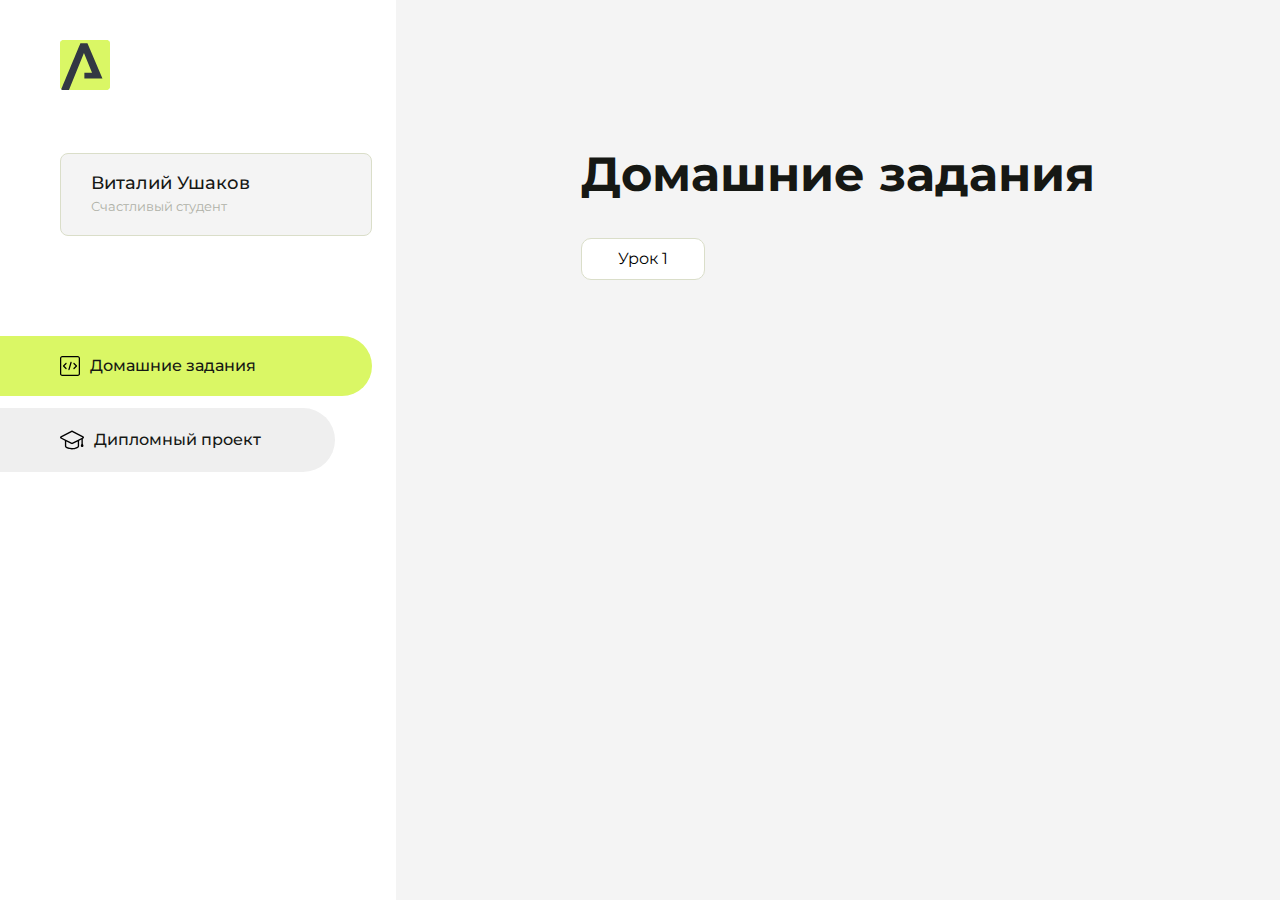
<file: index.html>
<!DOCTYPE html>
<html lang="en">
<head>
    <meta charset="UTF-8">
    <meta name="viewport" content="width=device-width, initial-scale=1.0">
    <title>Домашняя работа</title>
    <link rel="shortcut icon" href="src/logo.ico" type="image/x-icon">
    <link rel="preconnect" href="https://fonts.googleapis.com">
    <link rel="preconnect" href="https://fonts.gstatic.com" crossorigin>
    <link href="https://fonts.googleapis.com/css2?family=Montserrat:wght@400;500;700&family=Rubik:wght@500&display=swap"
          rel="stylesheet">
    <link rel="stylesheet" href="src/style.css">
</head>
<body id="body">
<div class="overlay" id="overlay"></div>
<div class="layout">
    <div class="burger" id="burger">
        <svg viewBox="0 0 24 24" fill="none" xmlns="http://www.w3.org/2000/svg">
            <g id="SVGRepo_bgCarrier" stroke-width="0"></g>
            <g id="SVGRepo_tracerCarrier" stroke-linecap="round" stroke-linejoin="round"></g>
            <g id="SVGRepo_iconCarrier">
                <path d="M4 18L20 18" stroke="#DAF765" stroke-width="2" stroke-linecap="round"></path>
                <path d="M4 12L20 12" stroke="#DAF765" stroke-width="2" stroke-linecap="round"></path>
                <path d="M4 6L20 6" stroke="#DAF765" stroke-width="2" stroke-linecap="round"></path>
            </g>
        </svg>
    </div>
    <aside class="sidebar" id="sidebar">
        <div class="sidebar__inner">
            <div class="logo">
                <svg width="50" height="50" viewBox="0 0 50 50" fill="none" xmlns="http://www.w3.org/2000/svg">
                    <g clip-path="url(#clip0_513_74730)">
                        <path d="M46.17 -0.257004H3.83C1.57281 -0.257004 -0.257 1.57281 -0.257 3.83V46.17C-0.257 48.4272 1.57281 50.257 3.83 50.257H46.17C48.4272 50.257 50.257 48.4272 50.257 46.17V3.83C50.257 1.57281 48.4272 -0.257004 46.17 -0.257004Z"
                              fill="#DAF765"/>
                        <path d="M24.375 38.4H42.461L27.441 3.1585H20.4355C20.4355 3.1585 6.7895 35.881 1.1945 49.294C2.015 50.0275 3.0945 50.257 3.6945 50.257H8.8445L23.954 13.07L32.0465 32.8285H24.375V38.4Z"
                              fill="#323843"/>
                    </g>
                    <defs>
                        <clipPath id="clip0_513_74730">
                            <rect width="50" height="50" fill="white"/>
                        </clipPath>
                    </defs>
                </svg>
            </div>
            <div class="sidebar__user">
                <div class="sidebar__name">Виталий Ушаков</div>
                <div class="sidebar__text">Счастливый студент</div>
            </div>
            <div class="sidebar__tabs">
                <div class="sidebar__item">
                    <button class="sidebar__button active" id="tasks">
                        <svg xmlns="http://www.w3.org/2000/svg" width="20" height="20" viewBox="0 0 20 20" fill="none">
                            <g clip-path="url(#clip0_704_74543)">
                                <path d="M17.7083 20H2.29167C1.0275 20 0 18.9725 0 17.7083V2.29167C0 1.0275 1.0275 0 2.29167 0H17.7083C18.9725 0 20 1.0275 20 2.29167V17.7083C20 18.9725 18.9725 20 17.7083 20ZM2.29167 1.25C1.7175 1.25 1.25 1.7175 1.25 2.29167V17.7083C1.25 18.2825 1.7175 18.75 2.29167 18.75H17.7083C18.2825 18.75 18.75 18.2825 18.75 17.7083V2.29167C18.75 1.7175 18.2825 1.25 17.7083 1.25H2.29167Z"
                                      fill="black"/>
                                <path d="M6.04167 13.125C5.88167 13.125 5.72167 13.0642 5.6 12.9417L3.1 10.4417C2.85583 10.1975 2.85583 9.80167 3.1 9.5575L5.6 7.0575C5.84417 6.81333 6.24 6.81333 6.48417 7.0575C6.72833 7.30167 6.72833 7.6975 6.48417 7.94167L4.42583 10L6.48417 12.0583C6.72833 12.3025 6.72833 12.6983 6.48417 12.9425C6.36167 13.0642 6.20167 13.125 6.04167 13.125Z"
                                      fill="black"/>
                                <path d="M8.95833 14.1667C8.9 14.1667 8.84 14.1583 8.78167 14.1417C8.45083 14.0442 8.26083 13.6967 8.35833 13.3658L10.4417 6.28251C10.5392 5.95084 10.8892 5.76417 11.2175 5.85917C11.5483 5.95667 11.7383 6.30417 11.6408 6.63501L9.5575 13.7183C9.47833 13.9908 9.22833 14.1667 8.95833 14.1667Z"
                                      fill="black"/>
                                <path d="M13.9583 13.125C13.7983 13.125 13.6383 13.0642 13.5167 12.9417C13.2725 12.6975 13.2725 12.3017 13.5167 12.0575L15.575 9.99916L13.5167 7.94083C13.2725 7.69666 13.2725 7.30083 13.5167 7.05666C13.7608 6.81249 14.1567 6.81249 14.4008 7.05666L16.9008 9.55666C17.145 9.80083 17.145 10.1967 16.9008 10.4408L14.4008 12.9408C14.2783 13.0642 14.1183 13.125 13.9583 13.125Z"
                                      fill="black"/>
                            </g>
                            <defs>
                                <clipPath id="clip0_704_74543">
                                    <rect width="20" height="20" fill="white"/>
                                </clipPath>
                            </defs>
                        </svg>
                        <span>Домашние задания</span></button>
                </div>
                <div class="sidebar__item">
                    <button class="sidebar__button" id="diplom">
                        <svg xmlns="http://www.w3.org/2000/svg" width="24" height="24" viewBox="0 0 24 24" fill="none">
                            <g clip-path="url(#clip0_704_74553)">
                                <path d="M23.2628 10.5971C23.7176 10.365 24 9.90375 24 9.39337C24 8.883 23.7176 8.42175 23.2628 8.18962L12.6135 2.75362C12.2291 2.55824 11.7705 2.55787 11.3854 2.75399L0.736875 8.19C0.282375 8.42175 0 8.883 0 9.39337C0 9.90375 0.282375 10.365 0.736875 10.5971L4.89038 12.7177V18.2074C4.89038 19.8154 8.412 21.393 12 21.393C15.5884 21.393 19.1096 19.815 19.1096 18.2074V12.7174L21.4609 11.517V15.8017L20.901 17.2305C20.7409 17.6389 20.7934 18.0994 21.0405 18.4616C21.2876 18.8246 21.6979 19.041 22.1366 19.041C22.5754 19.041 22.9852 18.8246 23.2324 18.462C23.4795 18.099 23.532 17.6385 23.3719 17.2301L22.8124 15.8021V10.827L23.2628 10.5971ZM17.7623 18.1721C17.6198 18.6375 15.3491 20.0419 12 20.0419C8.65088 20.0419 6.38025 18.6375 6.2415 18.2074V12.3037L6.23887 12.3019C6.23812 12.057 6.1065 11.8207 5.87325 11.7019L1.3515 9.39337L12 3.95737L22.6489 9.39337L12 14.8294L5.87325 11.7019C5.54063 11.5331 4.6695 11.6674 4.5 12C4.33012 12.3322 4.55813 12.5479 4.89038 12.7177L11.3857 16.0331C11.5781 16.1314 11.7889 16.1805 12 16.1805C12.2107 16.1805 12.4222 16.1314 12.6146 16.0331L17.7593 13.407L17.7623 18.1721Z"
                                      fill="black"/>
                            </g>
                            <defs>
                                <clipPath id="clip0_704_74553">
                                    <rect width="24" height="24" fill="white"/>
                                </clipPath>
                            </defs>
                        </svg>
                        <span>Дипломный проект</span></button>
                </div>
            </div>
        </div>

    </aside>
    <div class="content">
        <div class="container">
            <div class="content__block" id="tasksBlock">
                <div class="content__title">Домашние задания</div>
                <ul class="content__list">
                    <li class="content__list-item">
                        <a href="lesson1/index.html">Урок 1</a>
                    </li>
                </ul>
            </div>
            <div class="content__block hidden" id="diplomBlock">
                <div class="content__title">Дипломный проект</div>
                <div class="content__list-diplom">
                    <a href="ПАПКА-С-НОМЕРОМ-УРОКА">Ссылка на ДЗ</a>
                </div>
                <div class="content__decor">
                    <div class="content__decor-text">Давай проверим, чему ты научился!</div>
                    <div class="content__decor-img">
                        <img src="src/decor.png" alt="decor">
                    </div>
                </div>
            </div>
        </div>
    </div>
</div>
<script src="src/index.js"></script>
</body>
</html>
</file>
<file: src/style.css>
*{padding: 0;margin: 0;border: 0;}
*,*:before,*:after{-webkit-box-sizing: border-box;box-sizing: border-box;}
:focus,:active{outline: none;}
a:focus,a:active{outline: none;}
nav,footer,header,aside{display: block;}
html,body{
    height:100%;width:100%;
    font-size:100%;line-height:1;-ms-text-size-adjust:100%;-moz-text-size-adjust:100%;-webkit-text-size-adjust:100%;}
input,button,textarea{font-family:inherit;}
input::-ms-clear{display: none;}
button{cursor: pointer;}
button::-moz-focus-inner{padding:0;border:0;}
a,a:visited{text-decoration: none;}
a:hover{text-decoration: none;}
ul li{list-style: none;}
img{vertical-align: top;}
h1,h2,h3,h4,h5,h6{font-size:inherit;font-weight: inherit;}
a{color:inherit;}



body {
    font-family: "Montserrat",SansSerif;
    color: black;
}

body.overflow {
    overflow: hidden;
}



.layout {
    display: -webkit-box;
    display: -ms-flexbox;
    display: flex;
    min-height: 100vh;
}

.sidebar {
    padding: 40px 24px 40px 0;
    -ms-flex-negative: 0;
    flex-shrink: 0;
    background-color: white;
}



.content {
    -webkit-box-flex: 1;
    -ms-flex-positive: 1;
    flex-grow: 1;
    background-color: #F4F4F4;
}

.container {
    display: -webkit-box;
    display: -ms-flexbox;
    display: flex;
    -webkit-box-orient: vertical;
    -webkit-box-direction: normal;
    -ms-flex-direction: column;
    flex-direction: column;
    -webkit-box-pack: center;
    -ms-flex-pack: center;
    justify-content: center;
    -webkit-box-align: center;
    -ms-flex-align: center;
    align-items: center;
    padding: 150px 60px 80px 60px;
}


.logo {
    margin-left: 60px;
    margin-bottom: 60px;
}

.sidebar__user {
    background-color: #F4F4F4;
    padding: 20px 30px;
    margin-left: 60px;
    margin-bottom: 100px;
    border-radius: 8px;
    border: 1px solid #DADEC9;
}

.sidebar__name {
    color:#161814;
    font-size: 18px;
    font-weight: 500;
    margin-bottom: 6px;
}

.sidebar__text {
    color: #AFB1A7;
    font-size: 13px;
    font-weight: 400;
    line-height: 130%; /* 16.9px */
}

.sidebar__item {
    width: 372px;
}

.sidebar__button {
    display: -webkit-box;
    display: -ms-flexbox;
    display: flex;
    -webkit-box-align: center;
    -ms-flex-align: center;
    align-items: center;
    gap: 10px;
    padding: 20px 60px;
    margin-bottom: 12px;
    border-radius: 0px 100px 100px 0px;
    -webkit-transition: all .5s;
    -o-transition: all .5s;
    transition: all .5s;
    cursor: pointer;
    width: 90%;
    color:#161814;
    font-size: 16px;
    font-weight: 500;
}

.sidebar__button.active , .sidebar__button:hover {
    width: 100%;
    background-color: #DAF765;
}


.content__title {
    color: #161814;
    font-size: 48px;
    font-weight: 700;
    margin-bottom: 40px;
}

.content__list {
    display: -webkit-box;
    display: -ms-flexbox;
    display: flex;
    -webkit-box-align: center;
    -ms-flex-align: center;
    align-items: center;
    -ms-flex-wrap: wrap;
    flex-wrap: wrap;
    gap: 20px;
}



.content__list-item  {
    cursor: pointer;
    padding: 12px 18px;
    background-color: #fff;
    border-radius: 10px;
    border: 1px solid #DADEC9;
    -webkit-transition: all .3s;
    -o-transition: all .3s;
    transition: all .3s;
}

.content__list-item:hover,.content__list-diplom:hover {
    background-color: #AFB1A7;
}

li a {
    padding: 12px 18px;

}


.content__list-diplom {
    -webkit-transition: all .3s;
    -o-transition: all .3s;
    transition: all .3s;
    display: inline-block;
    padding: 12px 18px;
    background-color: #fff;
    border-radius: 10px;
    border: 1px solid #DADEC9;
}

.content__decor {
    display: -webkit-box;
    display: -ms-flexbox;
    display: flex;
    -webkit-box-align: center;
    -ms-flex-align: center;
    align-items: center;
}

.content__decor-text {
    color:#BEDD44;
    font-size: 36px;
    font-weight: 700;
    line-height: 110%; /* 39.6px */
}

.content__block {
    max-width: 1200px;
}

.content__block.hidden {
    display: none;
}

.content__decor-img img{
    width: 100%;
}

.burger {
    display: none;
    padding: 5px;
    position: fixed;
    top: 3%;
    right: 7%;
    width: 40px;
    height: 40px;
    background-color: #161814;
    border-radius: 50%;
    z-index: 10;
    border: 1px solid #DAF765;
}

@media (max-width: 768px) {
    .burger {
        display: block;
    }

    .sidebar {
        -webkit-transition: all .3s;
        -o-transition: all .3s;
        transition: all .3s;
        -webkit-transform: translateX(-100%);
        -ms-transform: translateX(-100%);
        transform: translateX(-100%);
        position: fixed;
        top: 0;
        left: 0;
        bottom: 0;
        z-index: 5;
    }

    .sidebar.show {
        -webkit-transform: translateX(0%);
        -ms-transform: translateX(0%);
        transform: translateX(0%);
    }

    .overlay {
        opacity: 0;
        pointer-events: none;
        -webkit-transition: all .3s;
        -o-transition: all .3s;
        transition: all .3s;
        position: absolute;
        top: 0;
        right: 0;
        left: 0;
        bottom: 0;
        z-index: 3;
        background-color: #000000e0;
    }

    .overlay.show {
        opacity: 1;
        pointer-events: all;
    }

    .container {
        padding: 40px 20px;
        min-height: 100%;
    }

    .content__decor {
        margin-top: 20px;
        -webkit-box-orient: vertical;
        -webkit-box-direction: normal;
        -ms-flex-direction: column;
        flex-direction: column;
    }
}

@media (max-width: 400px) {
    .sidebar__user {
        margin-left: 0;
    }
}
</file>
